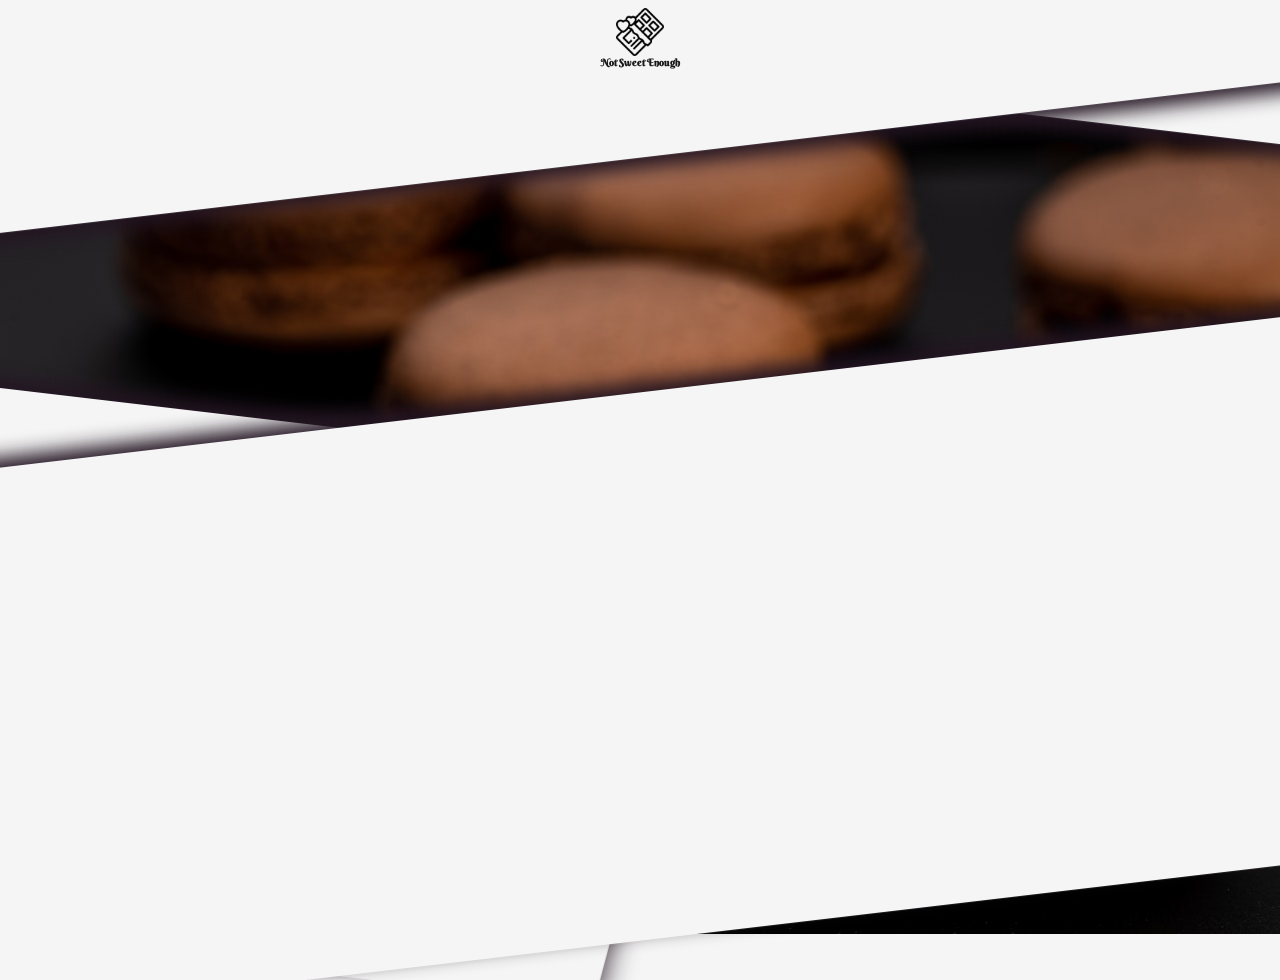
<file: index.html>
<!DOCTYPE html>
<html lang="en">
<head>
    <meta charset="UTF-8">
    <meta http-equiv="X-UA-Compatible" content="IE=edge">
    <meta name="viewport" content="width=device-width, initial-scale=1.0">
    <link rel="preconnect" href="https://fonts.googleapis.com">
    <link rel="preconnect" href="https://fonts.gstatic.com" crossorigin>
    <link href="https://fonts.googleapis.com/css2?family=Berkshire+Swash&family=Martel+Sans:wght@200;400;700&display=swap" rel="stylesheet">
    <link rel="stylesheet" href="style.css">
    <link rel='stylesheet' href='https://cdn-uicons.flaticon.com/uicons-brands/css/uicons-brands.css'>
    <title>Not Sweet Enough</title>
</head>
<body>
    <nav class="common-nav">
        <div class="logo">
            <img src="/assets/chocolate-black.png" alt="Logo chocolate">
            <h1>Not Sweet Enough</h1>
        </div>

        <div class="icons">
            <a href=""><i class="fi fi-brands-facebook"></i></a>
            <a href=""><i class="fi fi-brands-instagram"></i></a>
            <a href=""><i class="fi fi-brands-linkedin"></i></a>
            <a href=""><i class="fi fi-brands-youtube"></i></a>
        </div>
    </nav>

    <main>
        <section class="hero">
            <picture>
                <source media="(min-width: 1000px)" srcset="/assets/herodesk.jpg" class="hero-img">
                <img src="/assets/heromobile.jpg" alt="Macaroons" class="hero-img">
            </picture>
            <h2>WELCOME TO SWEETLAND</h2>

            <div class="div-dec layer1"></div>
            <div class="div-dec layer2"></div>
            <div class="div-dec layer3"></div>
            <div class="div-dec layer4"></div>
           
            <button><a href="">Sweet me up!</a></button>
        </section>
    </main>
</body>
</html>
</file>
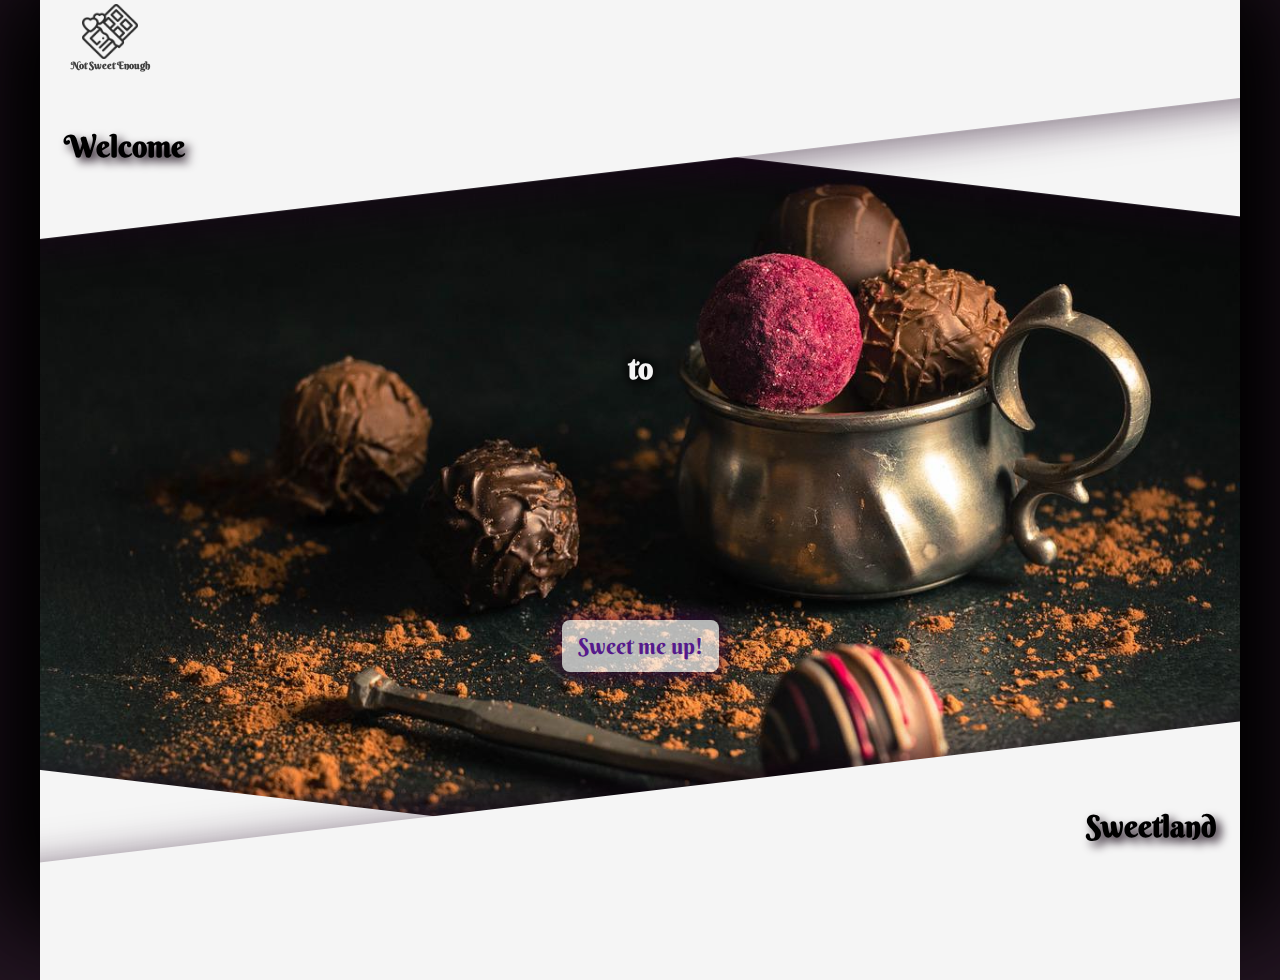
<file: docs/index.html>
<!DOCTYPE html>
<html lang="en">
<head>
    <meta charset="UTF-8">
    <meta http-equiv="X-UA-Compatible" content="IE=edge">
    <meta name="viewport" content="width=device-width, initial-scale=1.0">
    <link rel="preconnect" href="https://fonts.googleapis.com">
    <link rel="preconnect" href="https://fonts.gstatic.com" crossorigin>
    <link href="https://fonts.googleapis.com/css2?family=Berkshire+Swash&family=Martel+Sans:wght@200;400;700&display=swap" rel="stylesheet">
    <link rel="stylesheet" href="style.css">
    <link rel="stylesheet" href="./styleminw500.css" media="screen and (min-width:500px)">
    <link rel="stylesheet" href="./styleminw1000.css" media="screen and (min-width:100px)">
    <link rel='stylesheet' href='https://cdn-uicons.flaticon.com/uicons-brands/css/uicons-brands.css'>
    <title>Not Sweet Enough 🍫</title>
</head>
<body>
    <nav class="common-nav">
        <div class="logo">
            <img src="assets/chocolate-black.png" alt="Logo chocolate">
            <h1>Not Sweet Enough</h1>
        </div>

        <div class="icons">
            <a href="https://www.facebook.com/xamscakesbb" target="_blank"><i class="fi fi-brands-facebook"></i></a>
            <a href="https://www.instagram.com/xamscakes/" target="_blank"><i class="fi fi-brands-instagram"></i></a>
            <a href="https://www.linkedin.com/in/paula-cudicio" target="_blank"><i class="fi fi-brands-linkedin"></i></a>
            <a href="https://www.youtube.com/c/Platzi" target="_blank"><i class="fi fi-brands-youtube"></i></a>
        </div>
    </nav>

    <main>
        <section class="hero">
            <picture>
                <source media="(min-width: 700px)" srcset="assets/hero1desk.jpg" class="hero-img">
                <img src="assets/hero1mob.jpg" alt="Macaroons" class="hero-img">
            </picture>
            <h2 class="hero-h1">Welcome</h2>
            <h2 class="hero-h2">to</h2>
            <h2 class="hero-h3">Sweetland</h2>
            <div class="div-dec layer1"></div>
            <div class="div-dec layer2"></div>
            <div class="div-dec layer3"></div>
            <div class="div-dec layer4"></div>
           
            <button class="btn main-btn"><a href="">Sweet me up!</a></button>
        </section>
    </main>
</body>
</html>
</file>
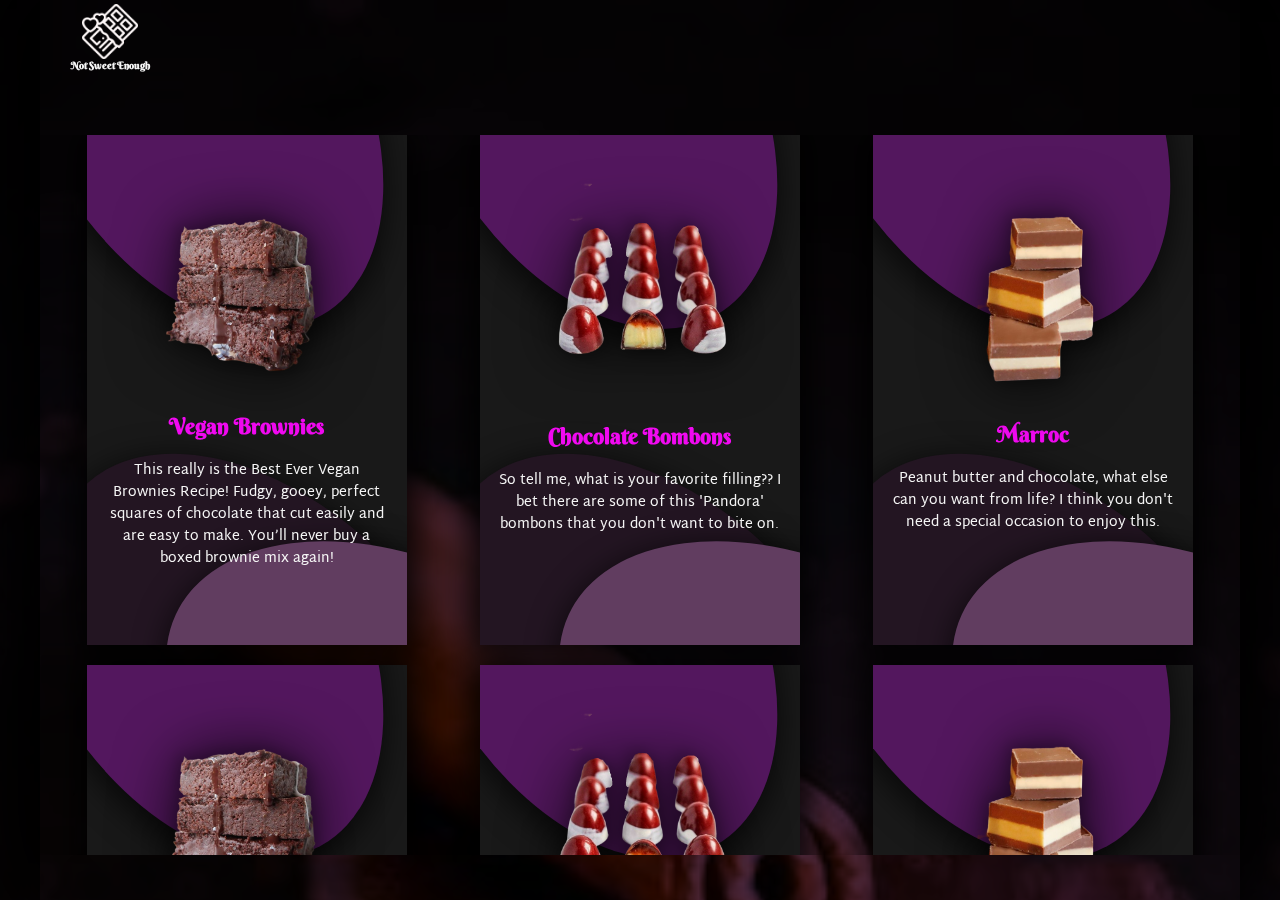
<file: docs/darkgold.html>
<!DOCTYPE html>
<html lang="en">
<head>
    <meta charset="UTF-8">
    <meta http-equiv="X-UA-Compatible" content="IE=edge">
    <meta name="viewport" content="width=device-width, initial-scale=1.0">
    <link rel="preconnect" href="https://fonts.googleapis.com">
    <link rel="preconnect" href="https://fonts.gstatic.com" crossorigin>
    <link href="https://fonts.googleapis.com/css2?family=Berkshire+Swash&family=Martel+Sans:wght@200;400;700&display=swap" rel="stylesheet">
    <link rel='stylesheet' href='https://cdn-uicons.flaticon.com/uicons-brands/css/uicons-brands.css'>
    <link rel="stylesheet" href="./darkgold.css">
    <link rel="stylesheet" href="./styleblogminw500.css" media="screen and (min-width:500px)">
    <link rel="stylesheet" href="./styleblogminw1000.css" media="screen and (min-width:1000px)">
    <title>Not Sweet Enough 🍫</title>
</head>
<body>
    <nav class="common-nav">
        <div class="logo">
            <a href="./index.html"></a>
            <img src="./assets/chocolate.png" alt="Logo chocolate">
            <h1>Not Sweet Enough</h1>
        </div>

        <div class="icons">
            <a href="https://www.facebook.com/xamscakesbb" target="_blank"><i class="fi fi-brands-facebook"></i></a>
            <a href="https://www.instagram.com/xamscakes/" target="_blank"><i class="fi fi-brands-instagram"></i></a>
            <a href="https://www.linkedin.com/in/paula-cudicio" target="_blank"><i class="fi fi-brands-linkedin"></i></a>
            <a href="https://www.youtube.com/c/Platzi" target="_blank"><i class="fi fi-brands-youtube"></i></a>
        </div>
    </nav>
    <main class="sweet-main">
        <section class="sweet-cards-container">
            <div class="sweet-card">
                <a href="https://www.noracooks.com/vegan-brownies-recipe/"></a>
                <div class="sweet-card-content">
                    <img src="./assets/darkgold/v-brownies.png" alt="vegan brownies">
                    <h3>Vegan Brownies</h3>
                    <div class="swett-card-txt">
                        <p>This really is the Best Ever Vegan Brownies Recipe! Fudgy, gooey, perfect squares of chocolate that cut easily and are easy to make. You’ll never buy a boxed brownie mix again!</p>
                    </div> 
                </div>
                <div class="sweet-card-decoration1"></div>
                <div class="sweet-card-decoration2"></div>
                <div class="sweet-card-decoration3"></div>
            </div>
            <div class="sweet-card">
                <a href="https://www.mundodeportivo.com/uncomo/comida/receta/como-hacer-bombones-de-chocolate-23544.html?amp=1"></a>
                <div class="sweet-card-content">
                    <img src="./assets/darkgold/bombon.png" alt="bombons">
                    <h3>Chocolate Bombons</h3>
                    <div class="swett-card-txt">
                        <p>So tell me, what is your favorite filling?? I bet there are some of this 'Pandora' bombons that you don't want to bite on.</p>
                    </div> 
                </div>
                <div class="sweet-card-decoration1"></div>
                <div class="sweet-card-decoration2"></div>
                <div class="sweet-card-decoration3"></div>
            </div>

            <div class="sweet-card">
                <a href="https://www.paulinacocina.net/receta-bocadito-marroc-casero/9996"></a>
                <div class="sweet-card-content">
                    <img src="./assets/darkgold/marroc.png" alt="marroc">
                    <h3>Marroc</h3>
                    <div class="swett-card-txt">
                        <p>Peanut butter and chocolate, what else can you want from life? I think you don't need a special occasion to enjoy this.</p>
                    </div> 
                </div>
                <div class="sweet-card-decoration1"></div>
                <div class="sweet-card-decoration2"></div>
                <div class="sweet-card-decoration3"></div>
            </div>
            
            <div class="sweet-card">
                <a href="https://www.noracooks.com/vegan-brownies-recipe/"></a>
                <div class="sweet-card-content">
                    <img src="./assets/darkgold/v-brownies.png" alt="vegan brownies">
                    <h3>Vegan Brownies</h3>
                    <div class="swett-card-txt">
                        <p>This really is the Best Ever Vegan Brownies Recipe! Fudgy, gooey, perfect squares of chocolate that cut easily and are easy to make. You’ll never buy a boxed brownie mix again!</p>
                    </div> 
                </div>
                <div class="sweet-card-decoration1"></div>
                <div class="sweet-card-decoration2"></div>
                <div class="sweet-card-decoration3"></div>
            </div>
            <div class="sweet-card">
                <a href="https://www.mundodeportivo.com/uncomo/comida/receta/como-hacer-bombones-de-chocolate-23544.html?amp=1"></a>
                <div class="sweet-card-content">
                    <img src="./assets/darkgold/bombon.png" alt="bombons">
                    <h3>Chocolate Bombons</h3>
                    <div class="swett-card-txt">
                        <p>So tell me, what is your favorite filling?? I bet there are some of this 'Pandora' bombons that you don't want to bite on.</p>
                    </div> 
                </div>
                <div class="sweet-card-decoration1"></div>
                <div class="sweet-card-decoration2"></div>
                <div class="sweet-card-decoration3"></div>
            </div>

            <div class="sweet-card">
                <a href="https://www.paulinacocina.net/receta-bocadito-marroc-casero/9996"></a>
                <div class="sweet-card-content">
                    <img src="./assets/darkgold/marroc.png" alt="marroc">
                    <h3>Marroc</h3>
                    <div class="swett-card-txt">
                        <p>Peanut butter and chocolate, what else can you want from life? I think you don't need a special occasion to enjoy this.</p>
                    </div> 
                </div>
                <div class="sweet-card-decoration1"></div>
                <div class="sweet-card-decoration2"></div>
                <div class="sweet-card-decoration3"></div>
            </div>
        </section>
    </main>
</body>
</html>
</file>
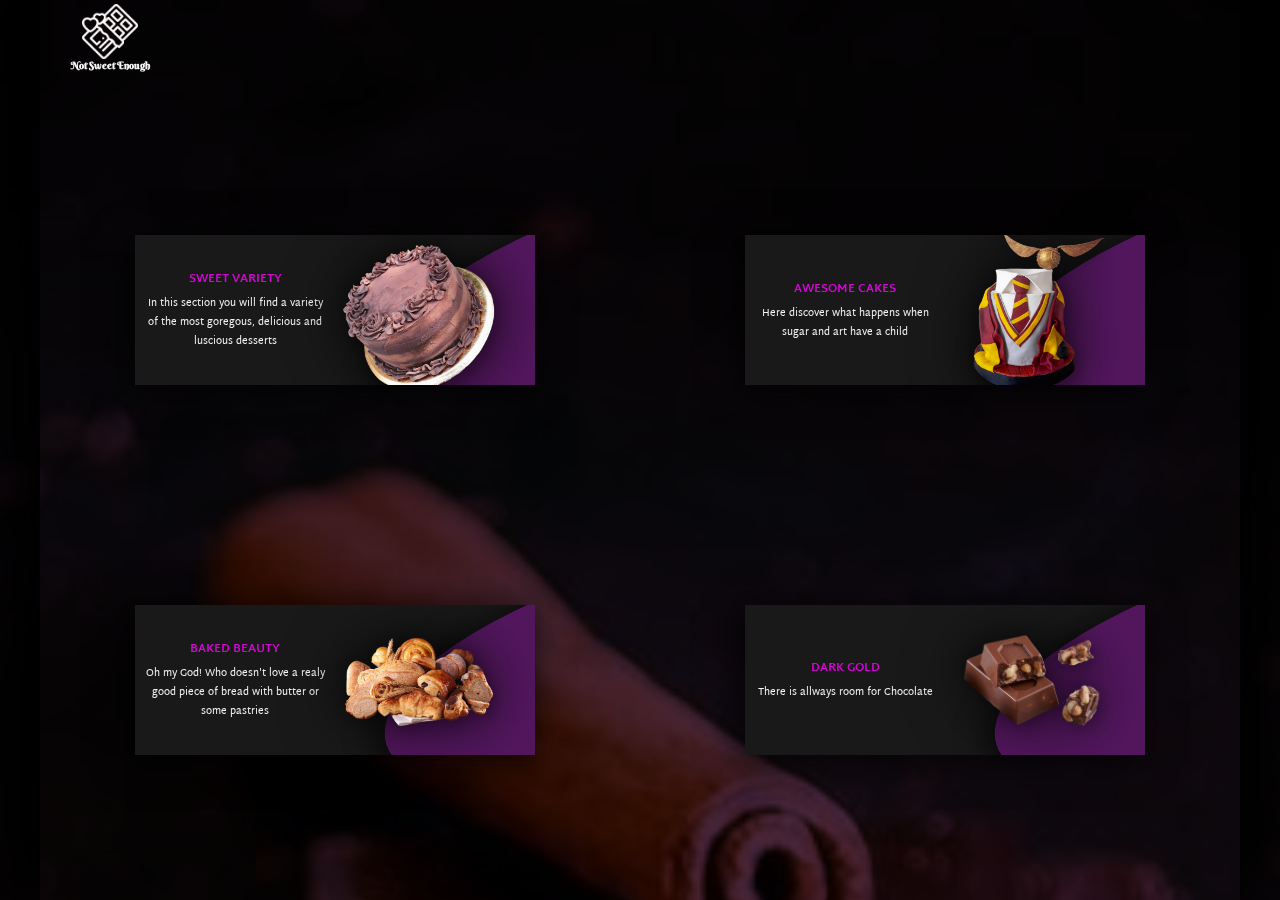
<file: docs/indexblog.html>
<!DOCTYPE html>
<html lang="en">
<head>
    <meta charset="UTF-8">
    <meta http-equiv="X-UA-Compatible" content="IE=edge">
    <meta name="viewport" content="width=device-width, initial-scale=1.0">
    <link rel="preconnect" href="https://fonts.googleapis.com">
    <link rel="preconnect" href="https://fonts.gstatic.com" crossorigin>
    <link href="https://fonts.googleapis.com/css2?family=Berkshire+Swash&family=Martel+Sans:wght@200;400;700&display=swap" rel="stylesheet">
    <link rel='stylesheet' href='https://cdn-uicons.flaticon.com/uicons-brands/css/uicons-brands.css'>
    <link rel="stylesheet" href="./styleblog.css">
    <link rel="stylesheet" href="./styleblogminw500.css" media="screen and (min-width:500px)">
    <link rel="stylesheet" href="./styleblogminw1000.css" media="screen and (min-width:1000px)">
    <title>Not Sweet Enough 🍫</title>
</head>
<body>
    <nav class="common-nav">
        <div class="logo">
            <img src="./assets/chocolate.png" alt="Logo chocolate">
            <h1>Not Sweet Enough</h1>
        </div>

        <div class="icons">
            <a href="https://www.facebook.com/xamscakesbb" target="_blank"><i class="fi fi-brands-facebook"></i></a>
            <a href="https://www.instagram.com/xamscakes/" target="_blank"><i class="fi fi-brands-instagram"></i></a>
            <a href="https://www.linkedin.com/in/paula-cudicio" target="_blank"><i class="fi fi-brands-linkedin"></i></a>
            <a href="https://www.youtube.com/c/Platzi" target="_blank"><i class="fi fi-brands-youtube"></i></a>
        </div>
    </nav>
    <main class="blog-main">
        <section class="cards-container">
            <div class="card">
                <a href="./sweetvariety.html"></a>
                <div class="card-text">
                    <h3>SWEET VARIETY</h3>
                    <p>In this section you will find a variety of the most goregous, delicious and luscious desserts</p>
                </div>
                <img src="./assets/chocolate-cake.png" alt="Chocolate cake" class="cake">
                <div class="card-decoration"></div>
            </div>
            <div class="card">
                <a href="./awesomecakes.html"></a>
                <div class="card-text">
                    <h3>AWESOME CAKES</h3>
                    <p>Here discover what happens when sugar and art have a child</p>
                </div>
                <img src="./assets/harry.png" alt="Personalized cake" class="harry">
                <div class="card-decoration"></div>
            </div>
            <div class="card">
                <a href="./bakedbeauty.html"></a>
                <div class="card-text">
                    <h3>BAKED BEAUTY</h3>
                    <p>Oh my God! Who doesn't love a realy good piece of bread with butter or some pastries</p>
                </div>
                <img src="./assets/panes.png" alt="Bread" class="bread">
                <div class="card-decoration"></div>
            </div>
            <div class="card">
                <a href="./darkgold.html"></a>
                <div class="card-text">
                    <h3>DARK GOLD</h3>
                    <p>There is allways room for Chocolate</p>
                </div>
                <img src="./assets/chocolate (2).png" alt="Chocolate" class="chocolate">
                <div class="card-decoration"></div>
            </div>
        </section>
    </main>
</body>
</html>
</file>
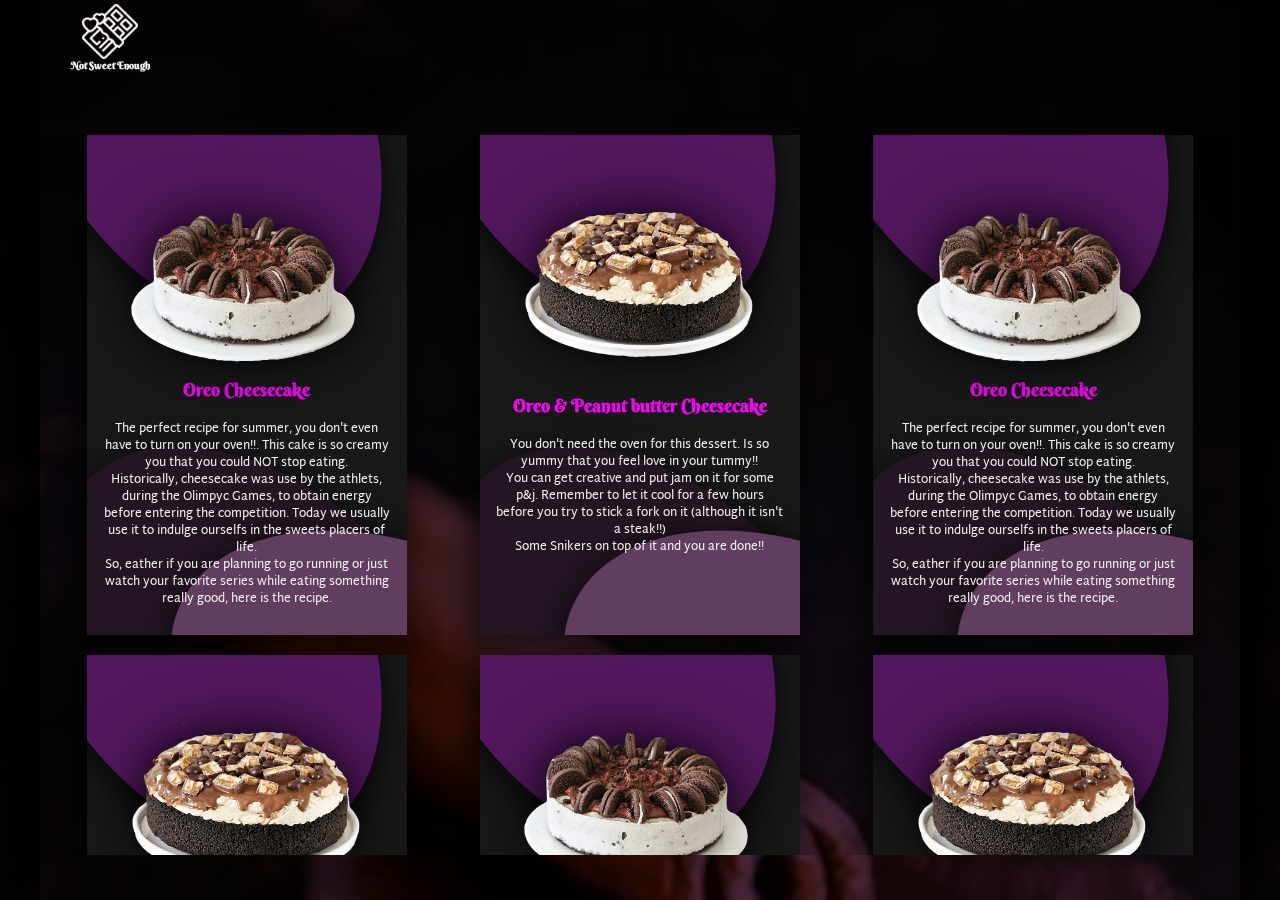
<file: docs/sweetvariety.html>
<!DOCTYPE html>
<html lang="en">
<head>
    <meta charset="UTF-8">
    <meta http-equiv="X-UA-Compatible" content="IE=edge">
    <meta name="viewport" content="width=device-width, initial-scale=1.0">
    <link rel="preconnect" href="https://fonts.googleapis.com">
    <link rel="preconnect" href="https://fonts.gstatic.com" crossorigin>
    <link href="https://fonts.googleapis.com/css2?family=Berkshire+Swash&family=Martel+Sans:wght@200;400;700&display=swap" rel="stylesheet">
    <link rel='stylesheet' href='https://cdn-uicons.flaticon.com/uicons-brands/css/uicons-brands.css'>
    <link rel="stylesheet" href="./sweet.css">
    <link rel="stylesheet" href="./styleblogminw500.css" media="screen and (min-width:500px)">
    <link rel="stylesheet" href="./styleblogminw1000.css" media="screen and (min-width:1000px)">
    <title>Not Sweet Enough 🍫</title>
</head>
<body>
    <nav class="common-nav">
        <div class="logo">
            <a href="./index.html"></a>
            <img src="./assets/chocolate.png" alt="Logo chocolate">
            <h1>Not Sweet Enough</h1>
        </div>

        <div class="icons">
            <a href="https://www.facebook.com/xamscakesbb" target="_blank"><i class="fi fi-brands-facebook"></i></a>
            <a href="https://www.instagram.com/xamscakes/" target="_blank"><i class="fi fi-brands-instagram"></i></a>
            <a href="https://www.linkedin.com/in/paula-cudicio" target="_blank"><i class="fi fi-brands-linkedin"></i></a>
            <a href="https://www.youtube.com/c/Platzi" target="_blank"><i class="fi fi-brands-youtube"></i></a>
        </div>
    </nav>
    <main class="sweet-main">
        <section class="sweet-cards-container">
            <div class="sweet-card">
                <a href="https://www.marialunarillos.com/blog/cheesecake-oreo-facil.html"></a>
                <div class="sweet-card-content">
                    <img src="./assets/sweetvariety/cheeseoreo.png" alt="Oreo cheesecake">
                    <h3>Oreo Cheesecake</h3>
                    <div class="swett-card-txt">
                        <p>The perfect recipe for summer, you don't even have to turn on your oven!!. This cake is so creamy you that you could NOT stop eating.</p>
                        <p>Historically, cheesecake was use by the athlets, during the Olimpyc Games,  to obtain energy before entering the competition. Today we usually use it to indulge ourselfs in the sweets placers of life.</p>
                        <p>So, eather if you are planning to go running or just watch your favorite series while eating something really good, here is the recipe.</p>
                    </div> 
                </div>
                <div class="sweet-card-decoration1"></div>
                <div class="sweet-card-decoration2"></div>
                <div class="sweet-card-decoration3"></div>
            </div>

            <div class="sweet-card">
                <a href="https://www.marialunarillos.com/blog/cheesecake-mantequilla-cacahuete-oreo.html"></a>
                <div class="sweet-card-content">
                    <img src="./assets/sweetvariety/cheesecake-mani.png" alt="Oreo and peanut butter cheesecake">
                    <h3>Oreo & Peanut butter Cheesecake</h3>
                    <div class="swett-card-txt">
                        <p>You don't need the oven for this dessert. Is so yummy that you feel love in your tummy!! </p>
                        <p>You can get creative and put jam on it for some p&j. Remember to let it cool for a few hours before you try to stick a fork on it (although it isn't a steak!!)</p>
                        <p>Some Snikers on top of it and you are done!!</p>
                    </div> 
                </div>
                <div class="sweet-card-decoration1"></div>
                <div class="sweet-card-decoration2"></div>
                <div class="sweet-card-decoration3"></div>
            </div>
            <div class="sweet-card">
                <a href="https://www.marialunarillos.com/blog/cheesecake-oreo-facil.html"></a>
                <div class="sweet-card-content">
                    <img src="./assets/sweetvariety/cheeseoreo.png" alt="Oreo cheesecake">
                    <h3>Oreo Cheesecake</h3>
                    <div class="swett-card-txt">
                        <p>The perfect recipe for summer, you don't even have to turn on your oven!!. This cake is so creamy you that you could NOT stop eating.</p>
                        <p>Historically, cheesecake was use by the athlets, during the Olimpyc Games,  to obtain energy before entering the competition. Today we usually use it to indulge ourselfs in the sweets placers of life.</p>
                        <p>So, eather if you are planning to go running or just watch your favorite series while eating something really good, here is the recipe.</p>
                    </div> 
                </div>
                <div class="sweet-card-decoration1"></div>
                <div class="sweet-card-decoration2"></div>
                <div class="sweet-card-decoration3"></div>
            </div>

            <div class="sweet-card">
                <a href="https://www.marialunarillos.com/blog/cheesecake-mantequilla-cacahuete-oreo.html"></a>
                <div class="sweet-card-content">
                    <img src="./assets/sweetvariety/cheesecake-mani.png" alt="Oreo and peanut butter cheesecake">
                    <h3>Oreo & Peanut butter Cheesecake</h3>
                    <div class="swett-card-txt">
                        <p>You don't need the oven for this dessert. Is so yummy that you feel love in your tummy!! </p>
                        <p>You can get creative and put jam on it for some p&j. Remember to let it cool for a few hours before you try to stick a fork on it (although it isn't a steak!!)</p>
                        <p>Some Snikers on top of it and you are done!!</p>
                    </div> 
                </div>
                <div class="sweet-card-decoration1"></div>
                <div class="sweet-card-decoration2"></div>
                <div class="sweet-card-decoration3"></div>
            </div>
            <div class="sweet-card">
                <a href="https://www.marialunarillos.com/blog/cheesecake-oreo-facil.html"></a>
                <div class="sweet-card-content">
                    <img src="./assets/sweetvariety/cheeseoreo.png" alt="Oreo cheesecake">
                    <h3>Oreo Cheesecake</h3>
                    <div class="swett-card-txt">
                        <p>The perfect recipe for summer, you don't even have to turn on your oven!!. This cake is so creamy you that you could NOT stop eating.</p>
                        <p>Historically, cheesecake was use by the athlets, during the Olimpyc Games,  to obtain energy before entering the competition. Today we usually use it to indulge ourselfs in the sweets placers of life.</p>
                        <p>So, eather if you are planning to go running or just watch your favorite series while eating something really good, here is the recipe.</p>
                    </div> 
                </div>
                <div class="sweet-card-decoration1"></div>
                <div class="sweet-card-decoration2"></div>
                <div class="sweet-card-decoration3"></div>
            </div>

            <div class="sweet-card">
                <a href="https://www.marialunarillos.com/blog/cheesecake-mantequilla-cacahuete-oreo.html"></a>
                <div class="sweet-card-content">
                    <img src="./assets/sweetvariety/cheesecake-mani.png" alt="Oreo and peanut butter cheesecake">
                    <h3>Oreo & Peanut butter Cheesecake</h3>
                    <div class="swett-card-txt">
                        <p>You don't need the oven for this dessert. Is so yummy that you feel love in your tummy!! </p>
                        <p>You can get creative and put jam on it for some p&j. Remember to let it cool for a few hours before you try to stick a fork on it (although it isn't a steak!!)</p>
                        <p>Some Snikers on top of it and you are done!!</p>
                    </div> 
                </div>
                <div class="sweet-card-decoration1"></div>
                <div class="sweet-card-decoration2"></div>
                <div class="sweet-card-decoration3"></div>
            </div>
        </section>
    </main>
</body>
</html>
</file>
<file: style.css>
:root {
    --black: #191919;
    --black-purple: #231522;
    --purple: #53175e;
    --purple-down: #613d60;
    --white: #f5f5f5;
    --main-font: 'Berkshire Swash', cursive;
    --second-font: 'Martel Sans', sans-serif;
    --s-font: 1.4rem;
    --m-font: 1.6rem;
    --l-font: 2rem;
    --x-font: 2.4rem;
}

* {
    margin: 0;
    padding: 0;
    box-sizing: border-box;
}

a {
    text-decoration: none;
}

html {
    font-size: 62.5%;
}

body {
    position: fixed;
    top: 0;
    bottom: 0;
    left: 0;
    right: 0;
    background-color: var(--white);
}

.common-nav {
    width: 100%;
    height: 80px;
    display: flex;
    place-content: center;
    padding: 4px 8px;
}

.common-nav .logo{
    display: flex;
    flex-direction: column;
    place-items: center;
    width: 88px;
    height: 80px;
    padding: 4px;
}

.common-nav .logo img {
    width: 60%;
    height: auto;
}

.common-nav .logo h1 {
    font-family: var(--main-font);
    font-size: 1rem;
    color: var(--black);
}

.common-nav .icons {
    display: none;
    place-items: center;
    gap: 8px;
}

.common-nav .icons i{
    color: var(--black);
    font-size: var(--l-font);
}

.hero {
    width: 100%;
    height: 100vh;
    position: relative;
    overflow: hidden;
}

.hero .hero-img {
    position: absolute;
    width: 100%;
    height: auto;
    z-index: 1;
}

.hero .div-dec {
    position: absolute;
    width: 100%;
    height: 60%;
}

.hero .layer1 {
    background-color: var(--white);
    top: -53%;
    left: 7%;
    transform: scaleX(1.5) rotate(-10deg);
    filter: drop-shadow(0px 10px 10px var(--black-purple));
    z-index: 3;
}

.hero .layer2 {
    background-color: var(--white);
    top: -52%;
    right: -58%;
    transform: scaleX(1.5) rotate(10deg);
    filter: drop-shadow(0px 10px 10px var(--black-purple));
    z-index: 2;
}

.hero .layer3 {
    background-color: var(--white);
    bottom: 6%;
    left: 7%;
    transform: scaleX(1.5) rotate(-10deg);
    filter: drop-shadow(0px -10px 10px var(--black-purple));
    z-index: 5;
}

.hero .layer4 {
    background-color: var(--white);
    bottom: 9%;
    right: 72%;
    transform: scaleX(1.5) rotate(10deg);
    filter: drop-shadow(0px -10px 10px var(--black-purple));
    z-index: 4;
}
</file>
<file: docs/style.css>
:root {
    --black: #191919;
    --black-purple: #231522;
    --purple: #53175e;
    --purple-down: #613d60;
    --white: #f5f5f5;
    --main-font: 'Berkshire Swash', cursive;
    --second-font: 'Martel Sans', sans-serif;
    --s-font: 1.4rem;
    --m-font: 1.8rem;
    --l-font: 2.2rem;
    --x-font: 2.6rem;
}

* {
    margin: 0;
    padding: 0;
    box-sizing: border-box;
}

a {
    text-decoration: none;
}

html {
    font-size: 62.5%;
}

body {
    position: absolute;
    top: 0;
    bottom: 0;
    left: 0;
    right: 0;
    background-color: var(--white);
}

.common-nav {
    width: 100%;
    height: 80px;
    display: flex;
    place-content: center;
    padding: 8px 20px;
    background-color: var(--white);
}

.common-nav .logo{
    display: flex;
    flex-direction: column;
    place-items: center;
    width: 100px;
    height: 80px;
    padding: 4px;
    opacity: .82;
}

.common-nav .logo img {
    width: 60%;
    height: auto;
}

.common-nav .logo h1 {
    font-family: var(--main-font);
    font-size: 1rem;
    color: var(--black);
}

.common-nav .icons {
    display: none;
    place-items: center;
    gap: 8px;
}

.common-nav .icons i{
    color: var(--purple);
    font-size: var(--l-font);
    opacity: .8;
}

.hero {
    width: 100%;
    height: 100vh;
    position: relative;
    overflow: hidden;
}

.hero h2 {
    position: absolute;
    width: 100%;
    z-index: 10;
    font-family: var(--main-font);
    font-size: 3rem;
    filter: drop-shadow(5px 5px 5px var(--black-purple));
    font-weight: bolder;
}

.hero h2.hero-h1 {
    top: 0;
    left: 2%;

}

.hero h2.hero-h2 {
    text-align: center;
    top: 30%;
    color: var(--white);
    filter: 
        drop-shadow(0px 5px 5px rgba(0, 0, 0, 0.8)) 
        drop-shadow(0px -5px 5px rgba(0, 0, 0, 0.8));
    
}

.hero h2.hero-h3 {
    bottom: 15%;
    right: 2%;
    text-align: right;
}


.hero .hero-img {
    position: absolute;
    width: 100%;
    height: auto;
    z-index: 1;
    transform: scaleX(-1);
    top: 6%;
}

.hero .div-dec {
    position: absolute;
    width: 100%;
    height: 60%;
}

.hero .layer1 {
    background-color: var(--white);
    top: -54%;
    left: 5%;
    transform: scaleX(1.5) rotate(-10deg);
    filter: drop-shadow(0px 5px 20px rgba(29, 2, 29, 0.575));
    z-index: 3;
}

.hero .layer2 {
    background-color: var(--white);
    top: -50%;
    right: -20%;
    transform: scaleX(1.5) rotate(10deg);
    filter: drop-shadow(0px 5px 20px rgba(29, 2, 29, 0.575));
    z-index: 2;
}

.hero .layer3 {
    background-color: var(--white);
    bottom: -34%;
    left: 10%;
    transform: scaleX(1.5) rotate(-10deg);
    filter: drop-shadow(0px 5px 20px rgba(29, 2, 29, 0.575));
    z-index: 5;
}

.hero .layer4 {
    background-color: var(--white);
    bottom: -29%;
    right: 38%;
    transform: scaleX(1.5) rotate(10deg);
    filter: drop-shadow(0px 5px 20px rgba(29, 2, 29, 0.575));
    z-index: 4;
}

main button.main-btn {
    width: max-content;
    height: auto;
    position: absolute;
    z-index: 10;
    left: 0;
    right: 0;
    margin: 0 auto;
    top: 60%;
    animation-name: bounce;
    animation-duration: 5s;
    animation-iteration-count: infinite;
}

@keyframes bounce {
    0% {
        transform: rotateZ(4deg);
    }

    3% {
        transform: rotateZ(-4deg);
    }

    6% {
        transform: rotateZ(6deg);
    }

    9% {
        transform: rotateZ(-6deg);
    }

    12% {
        transform: rotateZ(8deg);
    }

    15% {
        transform: rotateZ(-8deg);
    }

    18% {
        transform: rotateZ(0deg);
    }
}

.btn {
    font-size: var(--m-font);
    font-family: var(--main-font);
    color: var(--black-purple);
    background-color: rgba(255, 255, 255, 0.678);
    border: none;
    border-radius: 8px;
    padding: 8px 12px;
    box-shadow: 2px 2px 20px rgba(56, 1, 56, 0.555), -2px -2px 20px rgba(56, 1, 56, 0.555);
}
</file>
<file: docs/styleminw500.css>
.common-nav .icons {
    display: flex;
}

.common-nav {
    justify-content: space-between;
    align-items: center;
}

.btn {
    font-size: var(--l-font);
    padding: 12px 16px;
}
</file>
<file: docs/styleminw1000.css>
body {
    max-width: 1200px;
    margin: 0 auto;
    background-color: var(--black-purple);
    box-shadow: 
        20px 0 100px 20px black,
        -20px 0 100px 20px black;
}

.hero h2.hero-h1 {
    top: 48px;
}

.hero h2.hero-h1 {
    bottom: 16%;
}

.hero .layer1 {
    top: -50%;
    left: -4%;
}

.hero .layer3 {
    bottom: -38%;
}

.hero .layer4 {
    bottom: -39%;
}
</file>
<file: docs/darkgold.css>
:root {
    --black: #191919;
    --black-purple: #231522;
    --purple: #53175e;
    --purple-down: #613d60;
    --white: #f5f5f5;
    --main-font: 'Berkshire Swash', cursive;
    --second-font: 'Martel Sans', sans-serif;
    --s-font: 1.4rem;
    --m-font: 1.8rem;
    --l-font: 2.2rem;
    --x-font: 2.6rem;
}

* {
    margin: 0;
    padding: 0;
    box-sizing: border-box;
}

a {
    text-decoration: none;
}

html {
    font-size: 62.5%;
}

body {
    position: fixed;
    height: 100vh;
    width: 100%;
    top: 0;
    bottom: 0;
    left: 0;
    right: 0;
    background-color: var(--black);
    background-image: url('./assets/hero1mob.jpg');
    background-repeat: no-repeat;
    background-position: 50% 0;
    background-size: 150%;
    background-blend-mode: overlay;

}

.common-nav {
    position: absolute;
    z-index: 2;
    width: 100%;
    height: 80px;
    display: flex;
    place-content: center;
    padding: 8px 20px;
    background-color: transparent;
}

.common-nav .logo{
    display: flex;
    flex-direction: column;
    place-items: center;
    width: 100px;
    height: 80px;
    padding: 4px;
}

.common-nav .logo a {
    display: block;
    position: absolute;
    width: 100%;
    height: 100%;
    z-index: 10;
}

.common-nav .logo img {
    width: 60%;
    height: auto;
}

.common-nav .logo h1 {
    font-family: var(--main-font);
    font-size: 1rem;
    color: var(--white);
}

.common-nav .icons {
    display: none;
    place-items: center;
    gap: 8px;
}

.common-nav .icons i{
    color: var(--white);
    font-size: var(--l-font);
    opacity: .9;
}

.sweet-main section.sweet-cards-container {
    width: 100%;
    height: 80vh;
    position: absolute;
    padding: 0 20px;
    z-index: 2;
    margin: 0 auto;
    left: 0;
    right: 0;
    top: 15%;
    overflow-y: scroll;
    display: flex;
    gap: 20px;
    flex-wrap: wrap;
    justify-content: center;
    align-items: flex-start;
}

div.sweet-card {
    position: relative;
    cursor: pointer;
    width: 80%;
    max-width: 320px;
    height: 510px;
    background-color: var(--black);
    margin: 0 auto;
    color: var(--white);
    font-family: var(--second-font);
    font-size: 1rem;
    overflow: hidden;
    box-shadow: 
        -5px 5px 30px 5px rgba(0, 0, 0, 0.616),
        5px -5px 30px 5px rgba(0, 0, 0, 0.616);
}

div.sweet-card .sweet-card-content {
    position: relative;
    display: grid;
    grid-template-columns: auto;
    grid-template-rows: 1fr auto 4fr;
    z-index: 4;
    width: 100%;
    height: 100%;
    text-align: center;
    align-items: center;
    justify-content: center;
    margin: 0 auto;
}

div.sweet-card a {
    display: block;
    position: absolute;
    z-index: 10;
    height: 100%;
    width: 100%;
}

div.sweet-card img {
    position: relative;
    place-self: center;
    width: 80%;
    height: auto;
    z-index: 3;
    filter: drop-shadow(0px 0px 31px rgba(0, 0, 0, 0.575))
         drop-shadow(5px 5px 7px rgba(0, 0, 0, 0.25))
         drop-shadow(-5px -5px 7px rgba(0, 0, 0, 0.25));

}

div.sweet-card .sweet-card-content h3 {
    color: rgb(241, 9, 241);
    font-size: var(--l-font);
    font-family: var(--main-font);
    padding-bottom: 20px;
    padding-top: 20px;

}

.sweet-card .sweet-card-decoration1 {
    position: absolute;
    z-index: 2;
    width: 100%;
    height: 100%;
    background-color: var(--purple);
    border-radius: 50%;
    top: -58%;
    left: -16%;
    transform: rotate(-30deg);
    box-shadow: -5px 5px 30px 5px rgba(0, 0, 0, 0.616);

}

.sweet-card .sweet-card-decoration2 {
    position: absolute;
    z-index: 3;
    width: 100%;
    height: 100%;
    background-color: var(--purple-down);
    border-radius: 50%;
    bottom: -65%;
    left: 50%;
    transform: rotate(-65deg);
    box-shadow: -5px 5px 30px 5px rgba(0, 0, 0, 0.616);

}
.sweet-card .sweet-card-decoration3 {
    position: absolute;
    z-index: 2;
    width: 100%;
    height: 100%;
    background-color: var(--black-purple);
    border-radius: 50%;
    bottom: -54%;
    left: 6%;
    transform: rotate(-46deg);
    box-shadow: -5px 5px 30px 5px rgba(0, 0, 0, 0.616);

}

.sweet-card-content .swett-card-txt {
    place-self: flex-start;
    width: 90%;
    text-align: center;
    font-size:var(--s-font);
    line-height: 2.2rem;
    margin: 0 auto;
}

.sweet-card-content .swett-card-txt p {
    padding-bottom: 12px;
}

/* Works on Firefox */
* {
    scrollbar-width: thin;
    scrollbar-color: var(--purple) var(--black);
  }
  
  /* Works on Chrome, Edge, and Safari */
  *::-webkit-scrollbar {
    width: 10px;
  }
  
  *::-webkit-scrollbar-track {
    background: transparent;
  }
  
  *::-webkit-scrollbar-thumb {
    background-color: rgba(128, 0, 128, 0.356);
    border-radius: 20px;
  }
</file>
<file: docs/styleblogminw500.css>
.common-nav .icons {
    display: flex;
}

.common-nav {
    justify-content: space-between;
    align-items: center;
}
</file>
<file: docs/styleblogminw1000.css>
body {
    max-width: 1200px;
    margin: 0 auto;
    background-color: var(--black-purple);
    box-shadow: 
        20px 0 100px 20px black,
        -20px 0 100px 20px black;
}
</file>
<file: docs/styleblog.css>
:root {
    --black: #191919;
    --black-purple: #231522;
    --purple: #53175e;
    --purple-down: #613d60;
    --white: #f5f5f5;
    --main-font: 'Berkshire Swash', cursive;
    --second-font: 'Martel Sans', sans-serif;
    --s-font: 1.4rem;
    --m-font: 1.8rem;
    --l-font: 2.2rem;
    --x-font: 2.6rem;
}

* {
    margin: 0;
    padding: 0;
    box-sizing: border-box;
}

a {
    text-decoration: none;
}

html {
    font-size: 62.5%;
}

body {
    position: fixed;
    height: 100vh;
    width: 100%;
    top: 0;
    bottom: 0;
    left: 0;
    right: 0;
    background-color: var(--black);
    background-image: url('./assets/hero1mob.jpg');
    background-repeat: no-repeat;
    background-position: 50% 0;
    background-size: 150%;
    background-blend-mode: overlay;

}

.common-nav {
    position: absolute;
    z-index: 2;
    width: 100%;
    height: 80px;
    display: flex;
    place-content: center;
    padding: 8px 20px;
    background-color: transparent;
}

.common-nav .logo{
    display: flex;
    flex-direction: column;
    place-items: center;
    width: 100px;
    height: 80px;
    padding: 4px;
}

.common-nav .logo img {
    width: 60%;
    height: auto;
}

.common-nav .logo h1 {
    font-family: var(--main-font);
    font-size: 1rem;
    color: var(--white);
}

.common-nav .icons {
    display: none;
    place-items: center;
    gap: 8px;
}

.common-nav .icons i{
    color: var(--white);
    font-size: var(--l-font);
    opacity: .9;
}

.blog-main section.cards-container {
    width: 100%;
    height: 80vh;
    position: absolute;
    z-index: 2;
    display: flex;
    gap: 20px;
    flex-wrap: wrap;
    place-items: center;
    margin: 0 auto;
    left: 0;
    right: 0;
    top: 15%;
    overflow-y: scroll;
}

div.card {
    position: relative;
    cursor: pointer;
    width: 80%;
    max-width: 400px;
    height: 150px;
    background-color: var(--black);
    margin: 0 auto;
    display: grid;
    color: var(--white);
    font-family: var(--second-font);
    font-size: 1rem;
    overflow: hidden;
    place-content: center;
    box-shadow: -5px 5px 30px 5px rgba(0, 0, 0, 0.616);
}

div.card a {
    display: block;
    position: absolute;
    z-index: 5;
    height: 100%;
    width: 100%;
}

div.card .card-text {
    position: absolute;
    z-index: 2;
    width: 50%;
    height: 100%;
    text-align: center;
    padding: 20px 8px;
    display: flex;
    flex-direction: column;
    align-items: center;
    justify-content: center;
}

div.card .card-text h3 {
    padding-bottom: 4px;
    color: rgb(212, 4, 212);
}

div.card .card-text p {
    width: 100%;
    height: max-content;
    justify-self: center;
    align-self: center;
}

div.card img {
    position: absolute;
    width: 40%;
    height: auto;
    z-index: 3;
    left: 50%;
    align-self: center;
    filter: drop-shadow(0px 0px 31px rgba(0, 0, 0, 0.575))
         drop-shadow(5px 5px 7px rgba(0, 0, 0, 0.25))
         drop-shadow(-5px -5px 7px rgba(0, 0, 0, 0.25));

}

div.card .card-decoration {
    position: absolute;
    z-index: 1;
    border-radius: 60%;
    width: 130%;
    height: 130%;
    background-color: var(--purple);
    box-shadow: -5px 5px 30px 5px rgba(0, 0, 0, 0.616);
    left: 60%;
    top: -23%;
    transform: rotate(-17deg);
}

/* Works on Firefox */
* {
    scrollbar-width: thin;
    scrollbar-color: var(--purple) var(--black);
  }
  
  /* Works on Chrome, Edge, and Safari */
  *::-webkit-scrollbar {
    width: 10px;
  }
  
  *::-webkit-scrollbar-track {
    background: transparent;
  }
  
  *::-webkit-scrollbar-thumb {
    background-color: rgba(128, 0, 128, 0.356);
    border-radius: 20px;
  }
</file>
<file: docs/sweet.css>
:root {
    --black: #191919;
    --black-purple: #231522;
    --purple: #53175e;
    --purple-down: #613d60;
    --white: #f5f5f5;
    --main-font: 'Berkshire Swash', cursive;
    --second-font: 'Martel Sans', sans-serif;
    --s-font: 1.4rem;
    --m-font: 1.8rem;
    --l-font: 2.2rem;
    --x-font: 2.6rem;
}

* {
    margin: 0;
    padding: 0;
    box-sizing: border-box;
}

a {
    text-decoration: none;
}

html {
    font-size: 62.5%;
}

body {
    position: fixed;
    height: 100vh;
    width: 100%;
    top: 0;
    bottom: 0;
    left: 0;
    right: 0;
    background-color: var(--black);
    background-image: url('./assets/hero1mob.jpg');
    background-repeat: no-repeat;
    background-position: 50% 0;
    background-size: 150%;
    background-blend-mode: overlay;

}

.common-nav {
    position: absolute;
    z-index: 2;
    width: 100%;
    height: 80px;
    display: flex;
    place-content: center;
    padding: 8px 20px;
    background-color: transparent;
}

.common-nav .logo{
    display: flex;
    flex-direction: column;
    place-items: center;
    width: 100px;
    height: 80px;
    padding: 4px;
}

.common-nav .logo a {
    display: block;
    position: absolute;
    width: 100%;
    height: 100%;
    z-index: 10;
}

.common-nav .logo img {
    width: 60%;
    height: auto;
}

.common-nav .logo h1 {
    font-family: var(--main-font);
    font-size: 1rem;
    color: var(--white);
}

.common-nav .icons {
    display: none;
    place-items: center;
    gap: 8px;
}

.common-nav .icons i{
    color: var(--white);
    font-size: var(--l-font);
    opacity: .9;
}

.sweet-main section.sweet-cards-container {
    width: 100%;
    height: 80vh;
    position: absolute;
    padding: 0 20px;
    z-index: 2;
    margin: 0 auto;
    left: 0;
    right: 0;
    top: 15%;
    overflow-y: scroll;
    display: flex;
    gap: 20px;
    flex-wrap: wrap;
    justify-content: center;
    align-items: flex-start;
}

div.sweet-card {
    position: relative;
    cursor: pointer;
    width: 80%;
    max-width: 320px;
    height: 500px;
    background-color: var(--black);
    margin: 0 auto;
    color: var(--white);
    font-family: var(--second-font);
    font-size: 1rem;
    overflow: hidden;
    box-shadow: -5px 5px 30px 5px rgba(0, 0, 0, 0.616);
}

div.sweet-card .sweet-card-content {
    position: relative;
    display: grid;
    grid-template-columns: auto;
    grid-template-rows: 1fr auto 4fr;
    z-index: 4;
    width: 100%;
    height: 100%;
    text-align: center;
    align-items: center;
    justify-content: center;
    margin: 0 auto;
}

div.sweet-card a {
    display: block;
    position: absolute;
    z-index: 10;
    height: 100%;
    width: 100%;
}

div.sweet-card img {
    position: relative;
    place-self: center;
    width: 80%;
    height: auto;
    z-index: 3;
    filter: drop-shadow(0px 0px 31px rgba(0, 0, 0, 0.575))
         drop-shadow(5px 5px 7px rgba(0, 0, 0, 0.25))
         drop-shadow(-5px -5px 7px rgba(0, 0, 0, 0.25));

}

div.sweet-card .sweet-card-content h3 {
    color: rgb(241, 9, 241);
    font-size: var(--m-font);
    font-family: var(--main-font);
    padding-bottom: 20px;

}

.sweet-card .sweet-card-decoration1 {
    position: absolute;
    z-index: 2;
    width: 100%;
    height: 100%;
    background-color: var(--purple);
    border-radius: 50%;
    top: -58%;
    left: -16%;
    transform: rotate(-30deg);
    box-shadow: -5px 5px 30px 5px rgba(0, 0, 0, 0.616);

}

.sweet-card .sweet-card-decoration2 {
    position: absolute;
    z-index: 3;
    width: 100%;
    height: 100%;
    background-color: var(--purple-down);
    border-radius: 50%;
    bottom: -65%;
    left: 50%;
    transform: rotate(-65deg);
    box-shadow: -5px 5px 30px 5px rgba(0, 0, 0, 0.616);

}
.sweet-card .sweet-card-decoration3 {
    position: absolute;
    z-index: 2;
    width: 100%;
    height: 100%;
    background-color: var(--black-purple);
    border-radius: 50%;
    bottom: -54%;
    left: 6%;
    transform: rotate(-46deg);
    box-shadow: -5px 5px 30px 5px rgba(0, 0, 0, 0.616);

}

.sweet-card-content .swett-card-txt {
    place-self: flex-start;
    width: 90%;
    text-align: center;
    font-size: 1.2rem;
    line-height: 1.7rem;
    margin: 0 auto;
}

/* Works on Firefox */
* {
    scrollbar-width: thin;
    scrollbar-color: var(--purple) var(--black);
  }
  
  /* Works on Chrome, Edge, and Safari */
  *::-webkit-scrollbar {
    width: 10px;
  }
  
  *::-webkit-scrollbar-track {
    background: transparent;
  }
  
  *::-webkit-scrollbar-thumb {
    background-color: rgba(128, 0, 128, 0.356);
    border-radius: 20px;
  }
</file>
